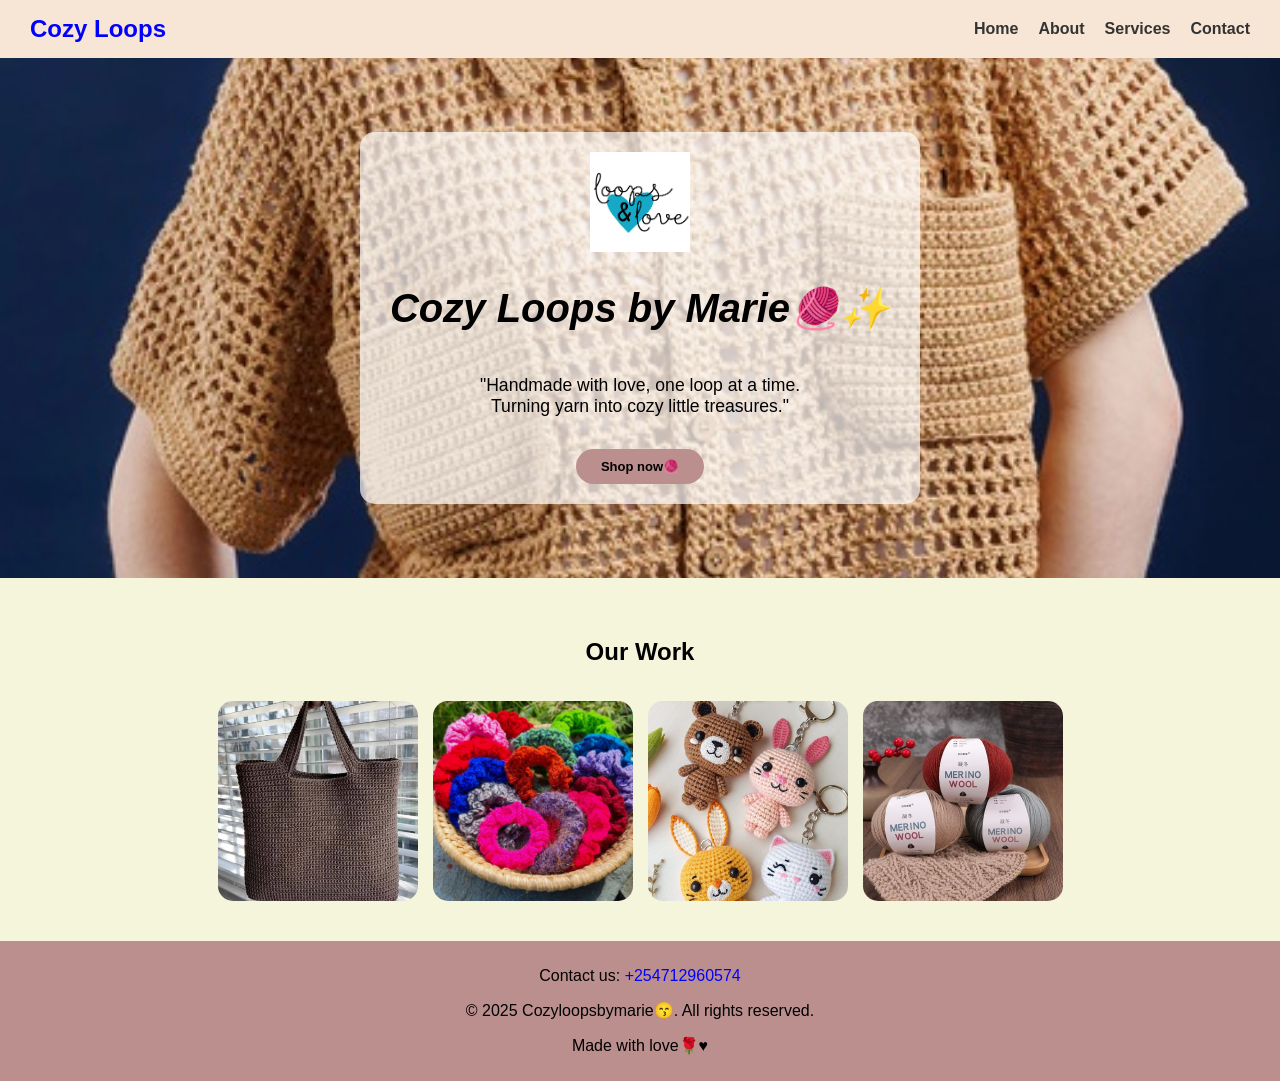
<file: index.html>
<!DOCTYPE html>
<html lang="en">
<head>
    <meta charset="UTF-8">
    <meta name="viewport" content="width=device-width, initial-scale=1.0">
    <title>Cozy Loops by Marie🧶</title>
    <link rel="stylesheet" href="style.css">
</head>
<body>
    <nav>
        <h2>Cozy Loops</h2>
        <ul>
            <li><a href="index.html"> Home</a></li>
            <li><a href="about.html">About</a></li>
            <li><a href="services.html">Services</a></li>
            <li><a href="contact.html">Contact</a></li>
        </ul>
    </nav>
    <section class="hero">
        <div class="hero-text">
            <img src="logo.png" alt="Cozy loops logo" class="logo">
            <h1>Cozy Loops by Marie🧶✨</h1>
            <p class="tagline">
                "Handmade with love, one loop at a time.<br>
            Turning yarn into cozy little treasures."
        </p>
        <a href="services.html" class="shop-button">Shop now🧶</a>
        </div>
    </section>
    <section class="gallery">
        <h2>Our Work</h2>
    <img src="totebag.webp" style="width: 200px; height: 200px;" alt="crochet tote bag">
    <img src="scrunchies.avif" style="width: 200px; height: 200px;" alt="crochet scrunchies">
    <img src="keychain.jpg"  style="width: 200px; height: 200px;" alt="crochet keychain">
    <img src="yarn.jpeg" style="width: 200px; height: 200px;" alt="colorful yarn">
    </section>
       <footer>
        <p>Contact us: <a href="tel:+254712960574">+254712960574</a></p>
        <p>&copy 2025 Cozyloopsbymarie😙. All rights reserved.</p>
        <p>Made with love🌹♥️</p>
       </footer> 
</body>
</html>
</file>
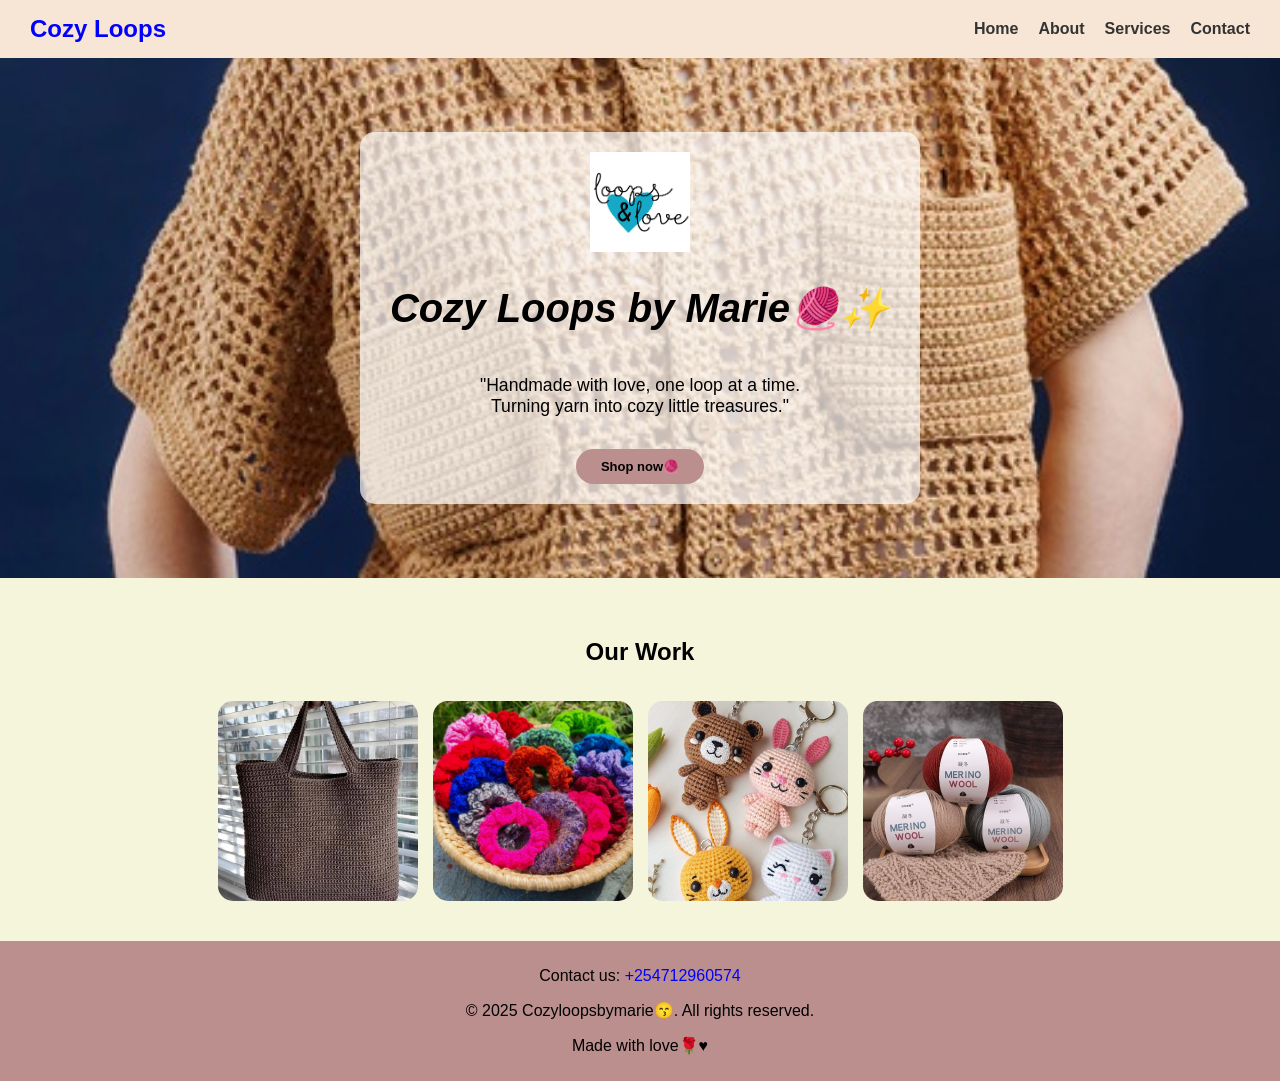
<file: My Website/index.html>
<!DOCTYPE html>
<html lang="en">
<head>
    <meta charset="UTF-8">
    <meta name="viewport" content="width=device-width, initial-scale=1.0">
    <title>Cozy Loops by Marie🧶</title>
    <link rel="stylesheet" href="style.css">
</head>
<body>
    <nav>
        <h2>Cozy Loops</h2>
        <ul>
            <li><a href="index.html"> Home</a></li>
            <li><a href="about.html">About</a></li>
            <li><a href="services.html">Services</a></li>
            <li><a href="contact.html">Contact</a></li>
        </ul>
    </nav>
    <section class="hero">
        <div class="hero-text">
            <img src="logo.png" alt="Cozy loops logo" class="logo">
            <h1>Cozy Loops by Marie🧶✨</h1>
            <p class="tagline">
                "Handmade with love, one loop at a time.<br>
            Turning yarn into cozy little treasures."
        </p>
        <a href="services.html" class="shop-button">Shop now🧶</a>
        </div>
    </section>
    <section class="gallery">
        <h2>Our Work</h2>
    <img src="totebag.webp" style="width: 200px; height: 200px;" alt="crochet tote bag">
    <img src="scrunchies.avif" style="width: 200px; height: 200px;" alt="crochet scrunchies">
    <img src="keychain.jpg"  style="width: 200px; height: 200px;" alt="crochet keychain">
    <img src="yarn.jpeg" style="width: 200px; height: 200px;" alt="colorful yarn">
    </section>
       <footer>
        <p>Contact us: <a href="tel:+254712960574">+254712960574</a></p>
        <p>&copy 2025 Cozyloopsbymarie😙. All rights reserved.</p>
        <p>Made with love🌹♥️</p>
       </footer> 
</body>
</html>
</file>
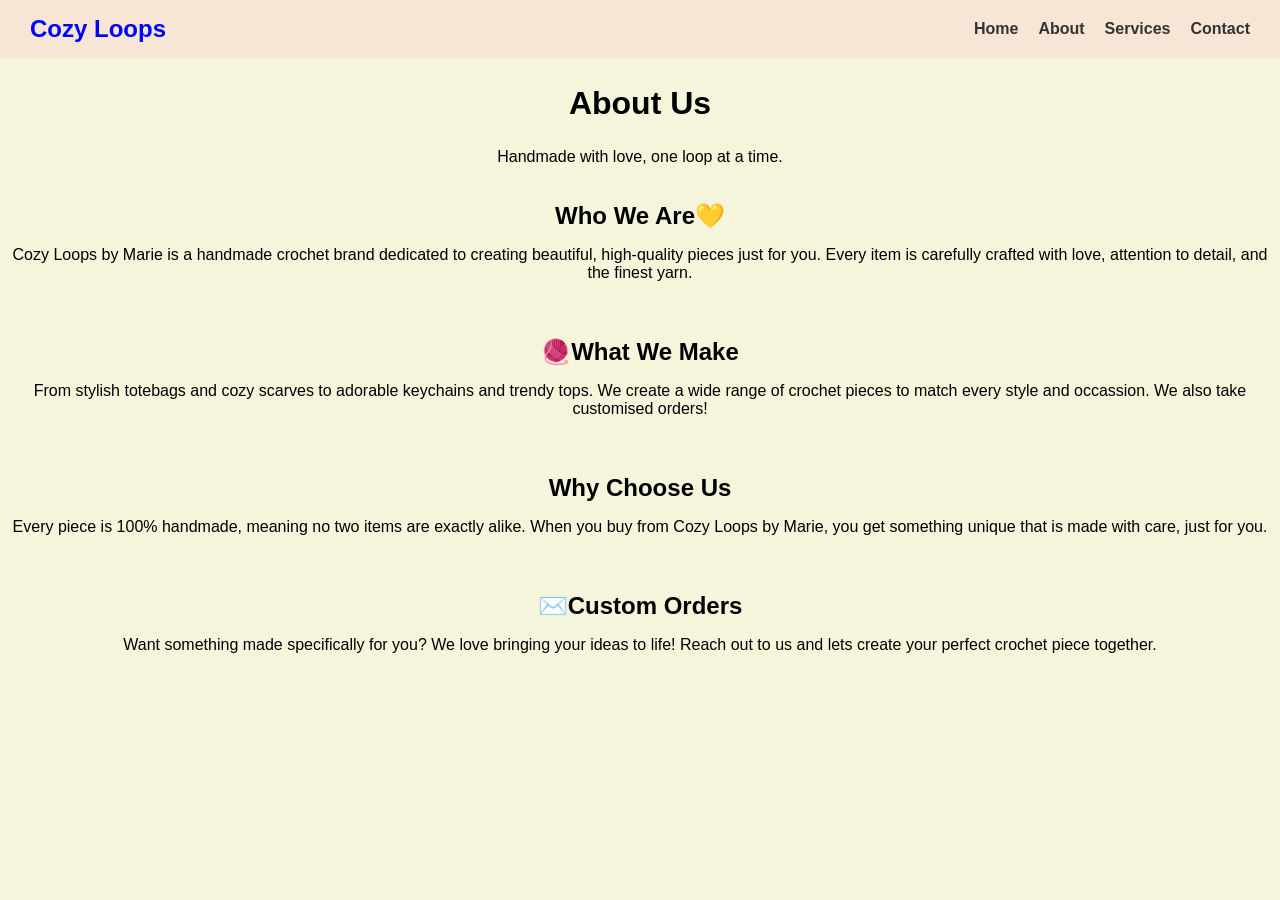
<file: about.html>
<!DOCTYPE html>
<html lang="en">
<head>
    <meta charset="UTF-8">
    <meta name="viewport" content="width=device-width, initial-scale=1.0">
    <title>Cozy Loops by Marie🧶</title>
    <link rel="stylesheet" href="style.css">
</head>
<body>
    <nav>
        <h2>Cozy Loops</h2>
        <ul>
            <li><a href="index.html"> Home</a></li>
            <li><a href="about.html">About</a></li>
            <li><a href="services.html">Services</a></li>
            <li><a href="contact.html">Contact</a></li>
        </ul>
    </nav>
    <section class="about-hero">
        <h1>About Us</h1>
        <p>Handmade with love, one loop at a time.</p>
    </section>
    <section class="about-content">
        <div class="about-card">
            <h2>Who We Are💛</h2>
            <p>Cozy Loops by Marie is a handmade crochet brand dedicated to creating beautiful, high-quality pieces just for you. Every item is carefully crafted with love, attention to detail, and the finest yarn.</p>
        </div>
      <div class="about-card">
        <h2>🧶What We Make</h2>
        <p>From stylish totebags and cozy scarves to adorable keychains and trendy tops. We create a wide range of crochet pieces to match every style and occassion. We also take customised orders!</p>
      </div>
      <div class="about-card">
        <h2>Why Choose Us</h2>
        <p>Every piece is 100% handmade, meaning no two items are exactly alike. When you buy from Cozy Loops by Marie, you get something unique that is made with care, just for you.</p>
      </div>
      <div class="about-card">
        <h2>✉️Custom Orders</h2>
        <p>Want something made specifically for you? We love bringing your ideas to life! Reach out to us and lets  create your perfect crochet piece together.</p>
      </div>
    </section>
    </body>
</html>
</file>
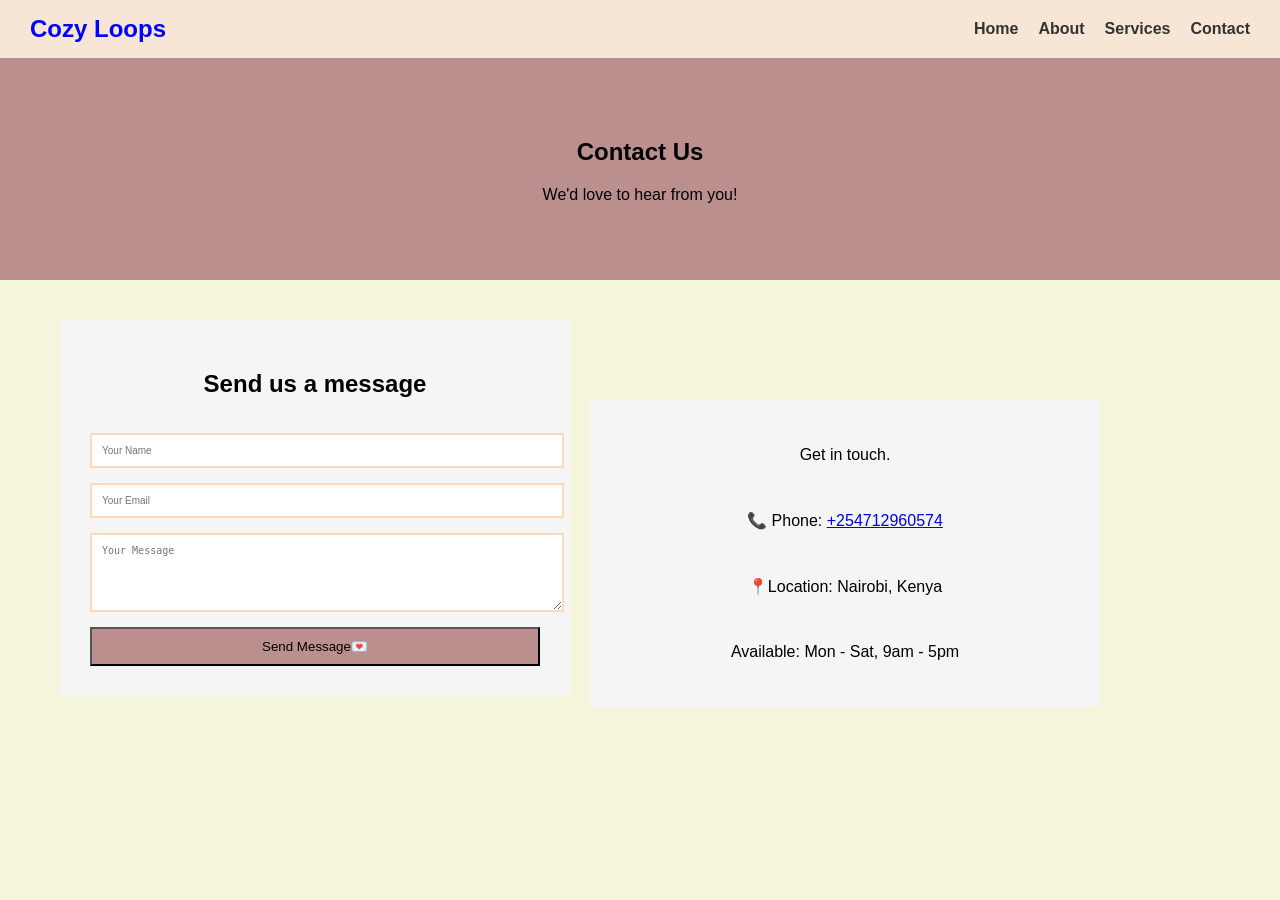
<file: contact.html>
<!DOCTYPE html>
<html lang="en">
<head>
    <meta charset="UTF-8">
    <meta name="viewport" content="width=device-width, initial-scale=1.0">
    <title>Cozy Loops by Marie🧶</title>
    <link rel="stylesheet" href="style.css">
</head>
<body>
    <nav>
        <h2>Cozy Loops</h2>
        <ul>
            <li><a href="index.html"> Home</a></li>
            <li><a href="about.html">About</a></li>
            <li><a href="services.html">Services</a></li>
            <li><a href="contact.html">Contact</a></li>
        </ul>
    </nav>
 <section class="contact-hero">
    <h1>Contact Us</h1>
    <p>We'd love to hear from you!</p>
    </section>
    <section class="contact-form">
        <div class="form-card">
            <h2>Send us a message</h2>
            <input type="text" placeholder="Your Name">
            <input type="email" placeholder="Your Email">
            <textarea placeholder="Your Message" rows="5"></textarea>
            <button>Send Message💌</button>
        </div>
        <div class="form-card">
            <p>Get in touch.</p>
            <p>📞 Phone: <a href="tel:+254712960574">+254712960574</a></p>
            <p>📍Location: Nairobi, Kenya</p>
            <p>Available: Mon - Sat, 9am - 5pm</p>
        </div>
 </section>
</body>
</html>
</file>
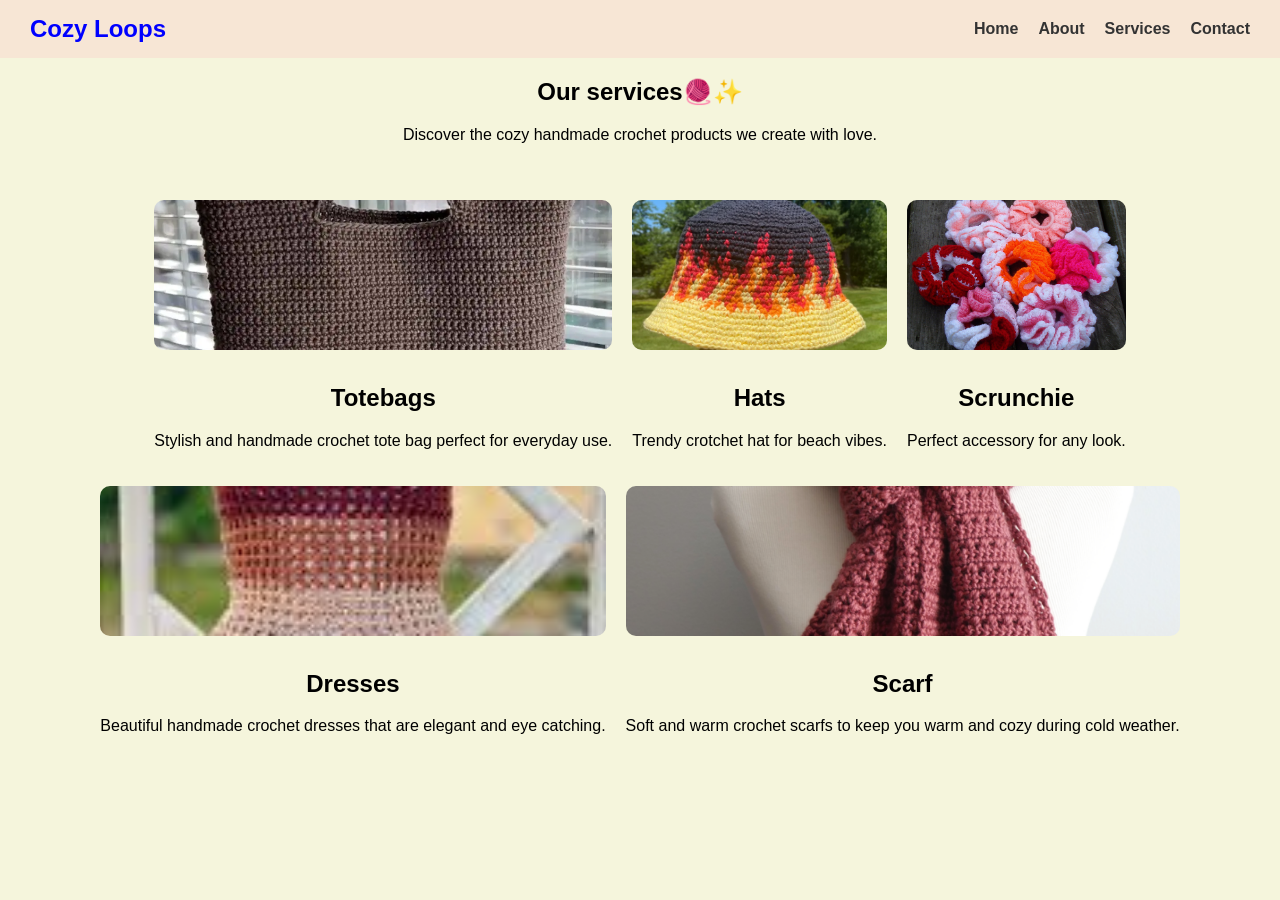
<file: services.html>
<!DOCTYPE html>
<html lang="en">
<head>
    <meta charset="UTF-8">
    <meta name="viewport" content="width=device-width, initial-scale=1.0">
    <title>Services-Cozy Loops by Marie</title>
    <link rel="stylesheet" href="style.css">
</head>
<body>
    <nav>
        <h2>Cozy Loops</h2>
        <ul>
            <li><a href="index.html"> Home</a></li>
            <li><a href="about.html">About</a></li>
            <li><a href="services.html">Services</a></li>
            <li><a href="contact.html">Contact</a></li>
        </ul>
    </nav>
    <section class="services-hero">
        <h2>Our services🧶✨</h2>
        <p>Discover the cozy handmade crochet products we create with love.</p>
    </section>
    <section class="services-content">
        <div class="service-card">
            <img src="totebag.webp" alt="Crotchet totebag">
            <h2>Totebags</h2>
            <p>Stylish and handmade crochet tote bag perfect for everyday use.</p>
        </div>
        <div class="service-card">
            <img src="hat.webp" alt="Crotchet hat">
            <h2>Hats</h2>
            <p>Trendy crotchet hat for beach vibes.</p>
        </div>
        <div class="service-card">
            <img src="scrunchie.jpg" alt="Crotchet scrunchie">
            <h2>Scrunchie</h2>
            <p>Perfect accessory for any look.</p>
        </div>
        <div class="service-card">
            <img src="dress.jpeg" alt="Crotchet dress">
            <h2>Dresses</h2>
            <p>Beautiful handmade crochet dresses that are elegant and eye catching.</p>
        </div>
<div class="service-card">
            <img src="scarf.webp" alt="crotchet scarf">
            <h2>Scarf</h2>
            <p>Soft and warm crochet scarfs to keep you warm and cozy during cold weather.</p>
        </div>
    </section>
</body>
</html>
</file>
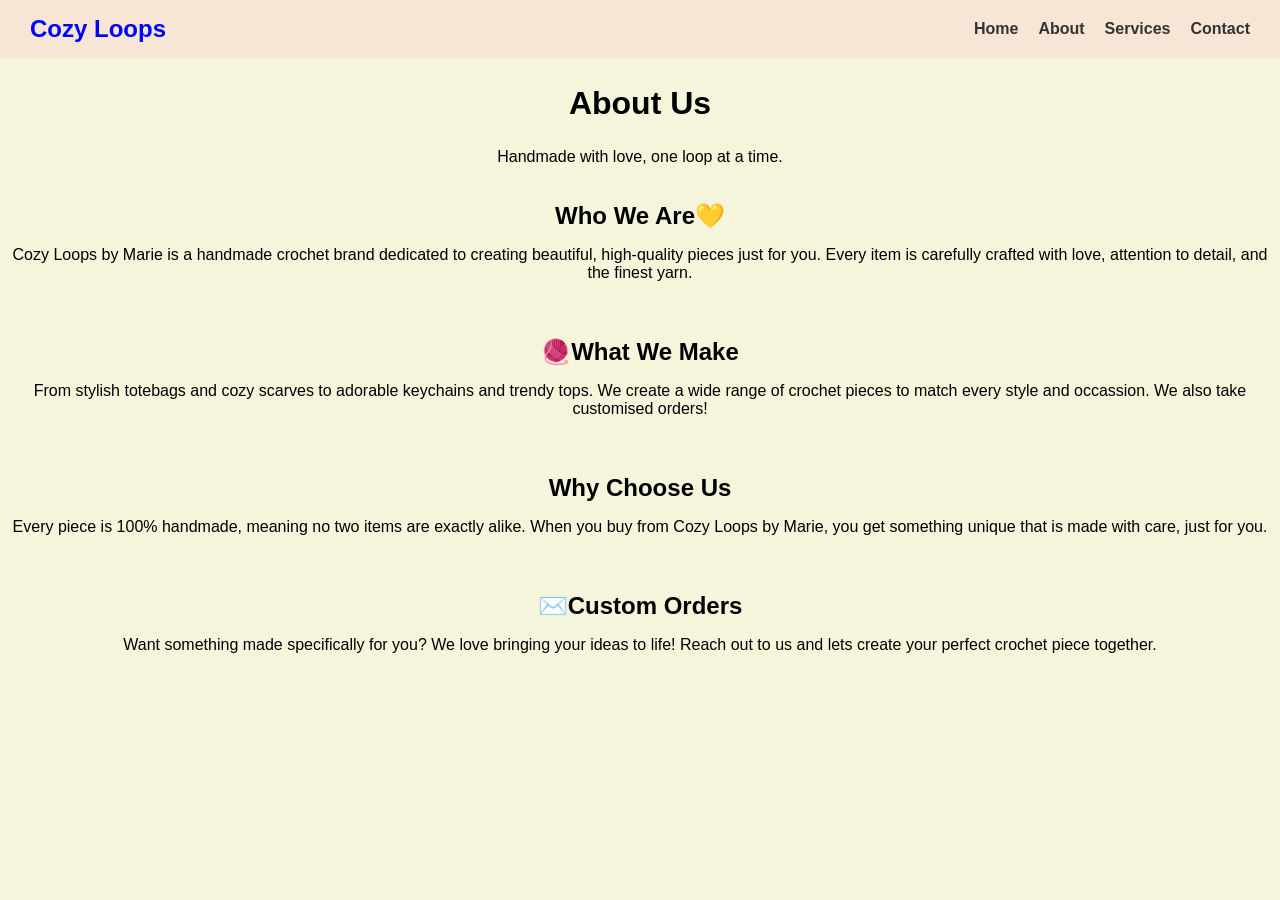
<file: My Website/about.html>
<!DOCTYPE html>
<html lang="en">
<head>
    <meta charset="UTF-8">
    <meta name="viewport" content="width=device-width, initial-scale=1.0">
    <title>Cozy Loops by Marie🧶</title>
    <link rel="stylesheet" href="style.css">
</head>
<body>
    <nav>
        <h2>Cozy Loops</h2>
        <ul>
            <li><a href="index.html"> Home</a></li>
            <li><a href="about.html">About</a></li>
            <li><a href="services.html">Services</a></li>
            <li><a href="contact.html">Contact</a></li>
        </ul>
    </nav>
    <section class="about-hero">
        <h1>About Us</h1>
        <p>Handmade with love, one loop at a time.</p>
    </section>
    <section class="about-content">
        <div class="about-card">
            <h2>Who We Are💛</h2>
            <p>Cozy Loops by Marie is a handmade crochet brand dedicated to creating beautiful, high-quality pieces just for you. Every item is carefully crafted with love, attention to detail, and the finest yarn.</p>
        </div>
      <div class="about-card">
        <h2>🧶What We Make</h2>
        <p>From stylish totebags and cozy scarves to adorable keychains and trendy tops. We create a wide range of crochet pieces to match every style and occassion. We also take customised orders!</p>
      </div>
      <div class="about-card">
        <h2>Why Choose Us</h2>
        <p>Every piece is 100% handmade, meaning no two items are exactly alike. When you buy from Cozy Loops by Marie, you get something unique that is made with care, just for you.</p>
      </div>
      <div class="about-card">
        <h2>✉️Custom Orders</h2>
        <p>Want something made specifically for you? We love bringing your ideas to life! Reach out to us and lets  create your perfect crochet piece together.</p>
      </div>
    </section>
    </body>
</html>
</file>
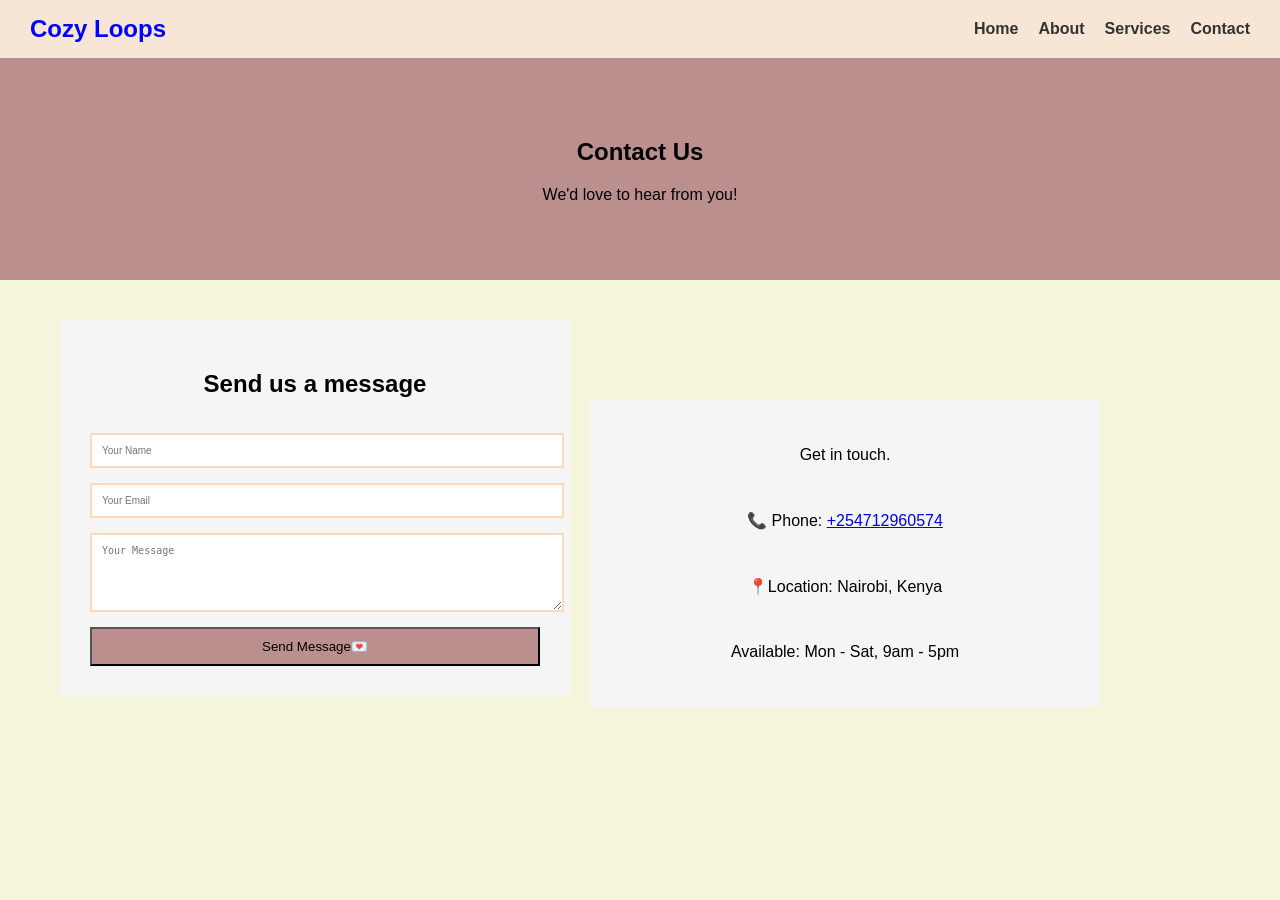
<file: My Website/contact.html>
<!DOCTYPE html>
<html lang="en">
<head>
    <meta charset="UTF-8">
    <meta name="viewport" content="width=device-width, initial-scale=1.0">
    <title>Cozy Loops by Marie🧶</title>
    <link rel="stylesheet" href="style.css">
</head>
<body>
    <nav>
        <h2>Cozy Loops</h2>
        <ul>
            <li><a href="index.html"> Home</a></li>
            <li><a href="about.html">About</a></li>
            <li><a href="services.html">Services</a></li>
            <li><a href="contact.html">Contact</a></li>
        </ul>
    </nav>
 <section class="contact-hero">
    <h1>Contact Us</h1>
    <p>We'd love to hear from you!</p>
    </section>
    <section class="contact-form">
        <div class="form-card">
            <h2>Send us a message</h2>
            <input type="text" placeholder="Your Name">
            <input type="email" placeholder="Your Email">
            <textarea placeholder="Your Message" rows="5"></textarea>
            <button>Send Message💌</button>
        </div>
        <div class="form-card">
            <p>Get in touch.</p>
            <p>📞 Phone: <a href="tel:+254712960574">+254712960574</a></p>
            <p>📍Location: Nairobi, Kenya</p>
            <p>Available: Mon - Sat, 9am - 5pm</p>
        </div>
 </section>
</body>
</html>
</file>
<file: style.css>
body {
    font-family: Arial, sans-serif;
    background-color: beige;
    color: black;
    text-align: center;
    align-items: center;
    margin: 0;
}
.hero {
    padding: 60px 20px;
    justify-content: center;
    gap: 40px;
    flex-wrap: wrap;
    display: flex;
    align-items: center;
    flex-wrap: wrap;
    background-image: url(crochet-woman.jpg);
    background-size: cover;
    background-position: center;
    min-height: 400px;
}
.hero h1 {
    font-size: 2.5rem;
    color: soft peachpuff;
    font-family: cursive, sans-serif;
    font-style: italic;
    font-weight: bold;
    text-align: center;
}
.hero-text {
    border-radius: 15px;
    padding: 20px 30px;
    font-size: small;
    align-items: center;
    text-align: center;
    flex-direction: column;
    display: flex;
    justify-content: center;
    background-color: rgba(255,255,255,0.7);
}
.hero-image {
    flex: 1 1 300px;
    margin: 10px;
}
.hero image img {
    width: 100%;
    border-radius: 15px;
}
.logo {
    width: 100px;
    margin-bottom: 20px;
    text-align: center;
    text-align: center;
    display: block;
    margin: 0 auto;
    
}
.tagline {
    font-size: 1.1rem;
  margin-top: 10px;
  color: black;
  text-align: center;
  width: 100%;
}
.shop-button {
    background-color: rosybrown;
    font-weight: bold;
    text-decoration: none;
    color: black;
    display: inline-block;
    margin-top: 15px;
    font-family: cursive, sans-serif;
    padding: 10px 25px;
    border-radius: 25px;
    transition: all 0.3s ease;
}
.shop-button:hover {
    background-color: peachpuff;
    color: black;
}
.about {
    margin-top: 15px;
    font-size: 1rem;
    color: black;
}
.gallery {
    background-color: beige;
    padding: 40px 20px;
    border-radius: 20px;
    display: flex;
    flex-wrap: wrap;
    gap: 15px;
    align-items: center;
    justify-content: center;
}
.gallery h2 {
    text-align: center;
    display: block;
    width: 100%;
    margin-bottom: 20px;
}
.gallery img {
    width: 200px;
    height: 200px;
object-fit: cover;
    border-radius: 15px;
    transition: all 0.3s ease;
}
.gallery img:hover {
    transform: scale(1.05);
}
.about {
    text-align: center;
    padding: 60px 20px;
    background-color: beige;
}
.about-hero h1 {
    font-size: xx-large;
    font-family: cursive, sans-serif;
    font-weight: bold;
}
.about-content {
    display: flex;
    flex-wrap: wrap;
    gap: 20px;
    justify-content: center;
}
.about-card h2 {
    margin-bottom: 10px;
    font-family: cursive,sans-serif;
    color: black;
}
.services-card {
    border-radius: 15px;
    background-color:whitesmoke;
    padding: 25px;
    max-width: 250px;
    flex: 1 1 200px;
    text-align: center;
    transition: all 0.3s ease;
}
.services-content {
    display: flex;
    padding: 40px 20px;
    gap: 20px;
    flex-wrap: wrap;
    justify-content: center;
}
.service-card img {
    width: 100%;
    height: 150px;
    object-fit: cover;
    border-radius: 10px;
    margin-bottom: 10px;
}
.service-card:hover {
    transform: scale(1.05);
    box-shadow: 0 6px 20px rgba(0,0,0,0.2);
    transition: all 0.3s ease;
}
.contact {
    background-color: soft pink;
    padding: 40px 20px;
    text-align: center;
}
.contact h2 {
    font-family: cursive, sans-serif;
    font-size: 2rem;
    margin-bottom: 20px;
}
.contact-hero {
    text-align: center;
    padding: 60px 20px;
    background-color: rosybrown;
}
.contact-form {
display: flex;
flex-wrap: wrap;
gap: 20px;
padding: 40px 60px;
justify-content: flex-start;
align-items: flex-start;
}
.form-card {
    display: flex;
    flex-direction: column;
    gap: 15px;
    max-width: 450px;
    padding: 30px;
    background-color: whitesmoke;
    flex: 1 1 300px;
}
.form-card input,
.form-card textarea {
    padding: 10px;
    font-size: x-small;
    width: 100%;
    border: 2px solid peachpuff;
}
.form-card button {
    padding: 10px 25px;
    background-color: rosybrown;
    color: black;
    font-family: cursive,sans-serif;
    cursor: pointer;
}
.form-card:last-child {
    margin-top: 80px;
}
nav {
    display: flex;
    justify-content: space-between;
    align-items: center;
    padding: 15px 30px;
    background-color: #f7e6d5;
}
nav h2 {
    margin: 0;
    color: blue;
}
nav ul {
    list-style: none;
    display: flex;
    gap: 20px;
    margin: 0;
    padding: 0;
}
nav ul li a {
    text-decoration: none;
    color: #333;
    font-weight: bold;
    transition: 0.3s;
}
nav ul li a:hover {
    color: ffb74d;
}
footer {
    margin: 0;
    text-align: center;
    padding: 10px;
    color: black;
    background-color: rosybrown;
}
footer a {
    text-decoration: none;
    color: blue;
}
@media (max-width: 500px) {
    .services ul {
        grid-template-columns: repeat(2, 1fr);
    }
}
@media(max-width: 500px) {
    .hero {
        flex-direction: column;
    }
    .hero-text h1 {
        font-size: 2rem;
    }
    .hero-text .about {
        font-size: 0.95rem;
    }
    .services ul {
        grid-template-columns: 1fr;
    }
    .contact-card {
        width: 90%;
        padding: 20px;
    }
    .contact h2 {
        font-size: 1.6rem;
    }
}
</file>
<file: My Website/style.css>
body {
    font-family: Arial, sans-serif;
    background-color: beige;
    color: black;
    text-align: center;
    align-items: center;
    margin: 0;
}
.hero {
    padding: 60px 20px;
    justify-content: center;
    gap: 40px;
    flex-wrap: wrap;
    display: flex;
    align-items: center;
    flex-wrap: wrap;
    background-image: url(crochet-woman.jpg);
    background-size: cover;
    background-position: center;
    min-height: 400px;
}
.hero h1 {
    font-size: 2.5rem;
    color: soft peachpuff;
    font-family: cursive, sans-serif;
    font-style: italic;
    font-weight: bold;
    text-align: center;
}
.hero-text {
    border-radius: 15px;
    padding: 20px 30px;
    font-size: small;
    align-items: center;
    text-align: center;
    flex-direction: column;
    display: flex;
    justify-content: center;
    background-color: rgba(255,255,255,0.7);
}
.hero-image {
    flex: 1 1 300px;
    margin: 10px;
}
.hero image img {
    width: 100%;
    border-radius: 15px;
}
.logo {
    width: 100px;
    margin-bottom: 20px;
    text-align: center;
    text-align: center;
    display: block;
    margin: 0 auto;
    
}
.tagline {
    font-size: 1.1rem;
  margin-top: 10px;
  color: black;
  text-align: center;
  width: 100%;
}
.shop-button {
    background-color: rosybrown;
    font-weight: bold;
    text-decoration: none;
    color: black;
    display: inline-block;
    margin-top: 15px;
    font-family: cursive, sans-serif;
    padding: 10px 25px;
    border-radius: 25px;
    transition: all 0.3s ease;
}
.shop-button:hover {
    background-color: peachpuff;
    color: black;
}
.about {
    margin-top: 15px;
    font-size: 1rem;
    color: black;
}
.gallery {
    background-color: beige;
    padding: 40px 20px;
    border-radius: 20px;
    display: flex;
    flex-wrap: wrap;
    gap: 15px;
    align-items: center;
    justify-content: center;
}
.gallery h2 {
    text-align: center;
    display: block;
    width: 100%;
    margin-bottom: 20px;
}
.gallery img {
    width: 200px;
    height: 200px;
object-fit: cover;
    border-radius: 15px;
    transition: all 0.3s ease;
}
.gallery img:hover {
    transform: scale(1.05);
}
.about {
    text-align: center;
    padding: 60px 20px;
    background-color: beige;
}
.about-hero h1 {
    font-size: xx-large;
    font-family: cursive, sans-serif;
    font-weight: bold;
}
.about-content {
    display: flex;
    flex-wrap: wrap;
    gap: 20px;
    justify-content: center;
}
.about-card h2 {
    margin-bottom: 10px;
    font-family: cursive,sans-serif;
    color: black;
}
.services-card {
    border-radius: 15px;
    background-color:whitesmoke;
    padding: 25px;
    max-width: 250px;
    flex: 1 1 200px;
    text-align: center;
    transition: all 0.3s ease;
}
.services-content {
    display: flex;
    padding: 40px 20px;
    gap: 20px;
    flex-wrap: wrap;
    justify-content: center;
}
.service-card img {
    width: 100%;
    height: 150px;
    object-fit: cover;
    border-radius: 10px;
    margin-bottom: 10px;
}
.service-card:hover {
    transform: scale(1.05);
    box-shadow: 0 6px 20px rgba(0,0,0,0.2);
    transition: all 0.3s ease;
}
.contact {
    background-color: soft pink;
    padding: 40px 20px;
    text-align: center;
}
.contact h2 {
    font-family: cursive, sans-serif;
    font-size: 2rem;
    margin-bottom: 20px;
}
.contact-hero {
    text-align: center;
    padding: 60px 20px;
    background-color: rosybrown;
}
.contact-form {
display: flex;
flex-wrap: wrap;
gap: 20px;
padding: 40px 60px;
justify-content: flex-start;
align-items: flex-start;
}
.form-card {
    display: flex;
    flex-direction: column;
    gap: 15px;
    max-width: 450px;
    padding: 30px;
    background-color: whitesmoke;
    flex: 1 1 300px;
}
.form-card input,
.form-card textarea {
    padding: 10px;
    font-size: x-small;
    width: 100%;
    border: 2px solid peachpuff;
}
.form-card button {
    padding: 10px 25px;
    background-color: rosybrown;
    color: black;
    font-family: cursive,sans-serif;
    cursor: pointer;
}
.form-card:last-child {
    margin-top: 80px;
}
nav {
    display: flex;
    justify-content: space-between;
    align-items: center;
    padding: 15px 30px;
    background-color: #f7e6d5;
}
nav h2 {
    margin: 0;
    color: blue;
}
nav ul {
    list-style: none;
    display: flex;
    gap: 20px;
    margin: 0;
    padding: 0;
}
nav ul li a {
    text-decoration: none;
    color: #333;
    font-weight: bold;
    transition: 0.3s;
}
nav ul li a:hover {
    color: ffb74d;
}
footer {
    margin: 0;
    text-align: center;
    padding: 10px;
    color: black;
    background-color: rosybrown;
}
footer a {
    text-decoration: none;
    color: blue;
}
@media (max-width: 500px) {
    .services ul {
        grid-template-columns: repeat(2, 1fr);
    }
}
@media(max-width: 500px) {
    .hero {
        flex-direction: column;
    }
    .hero-text h1 {
        font-size: 2rem;
    }
    .hero-text .about {
        font-size: 0.95rem;
    }
    .services ul {
        grid-template-columns: 1fr;
    }
    .contact-card {
        width: 90%;
        padding: 20px;
    }
    .contact h2 {
        font-size: 1.6rem;
    }
}
</file>
